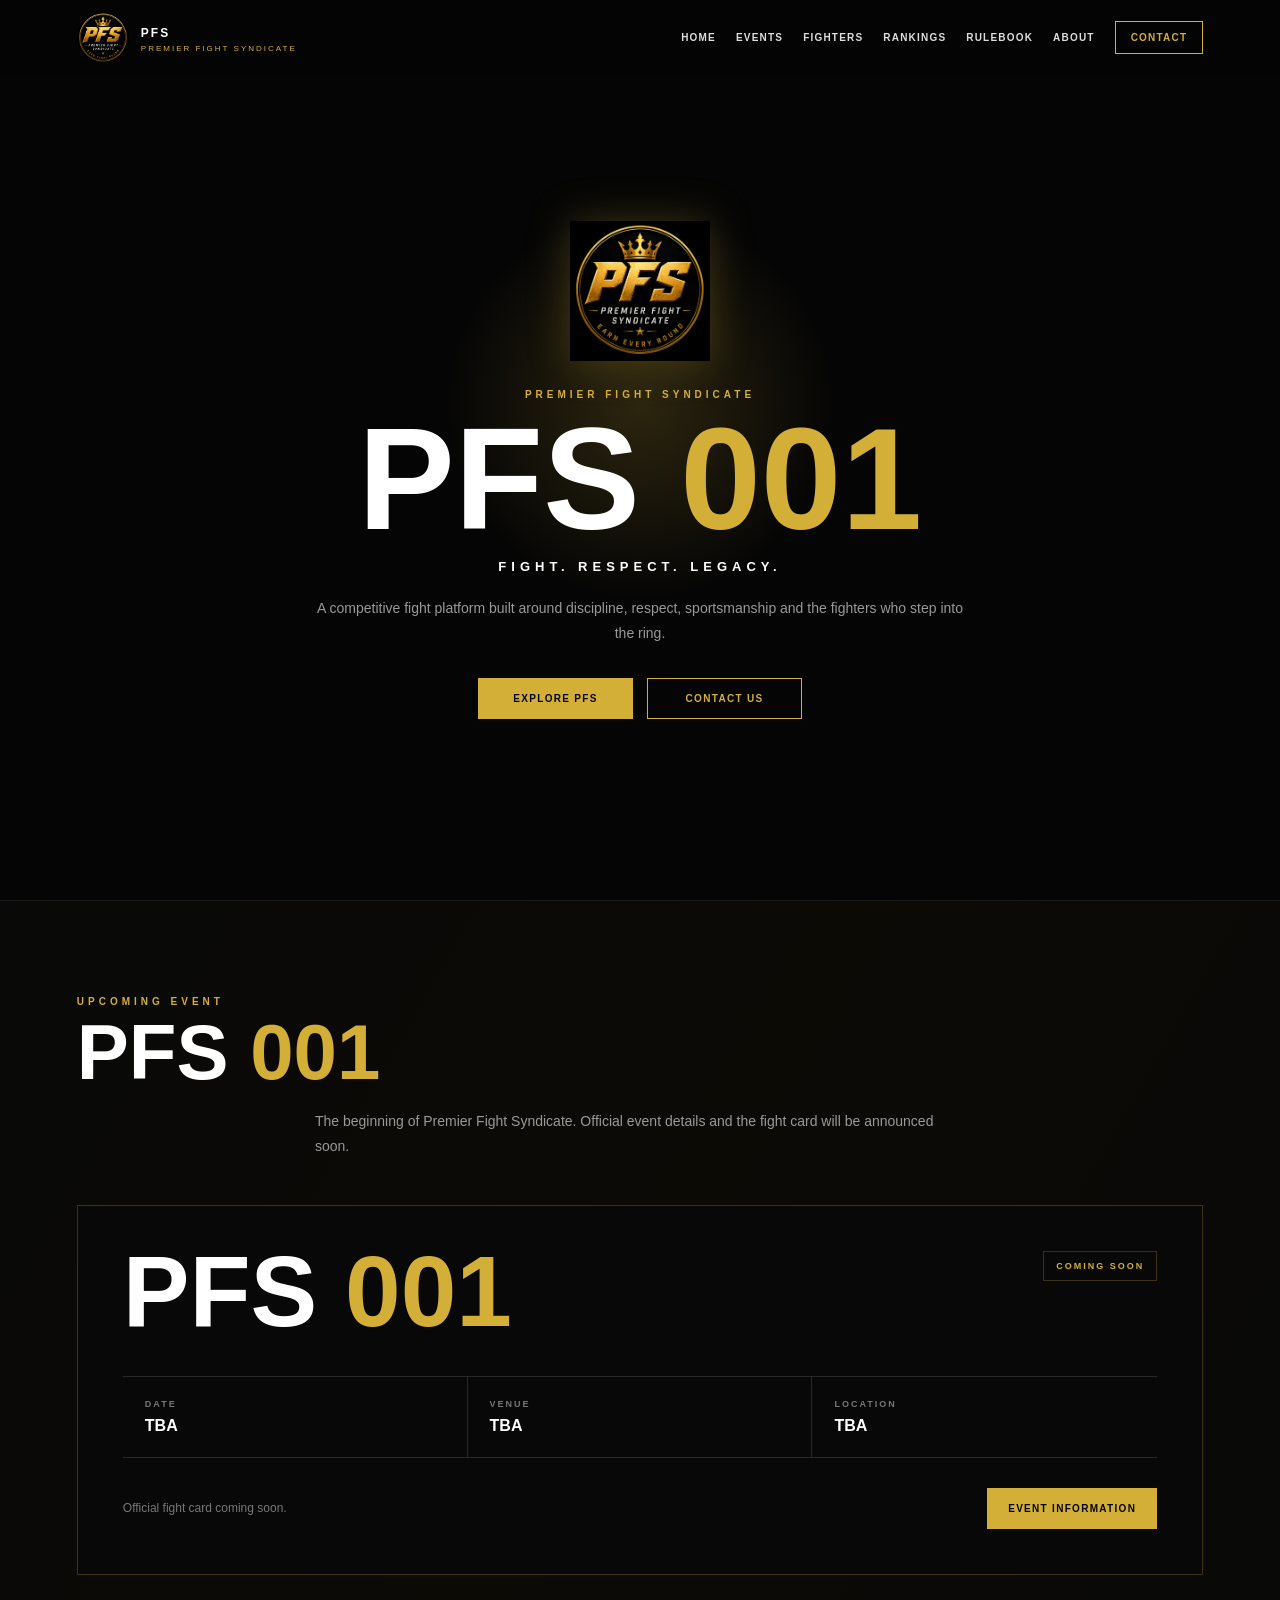
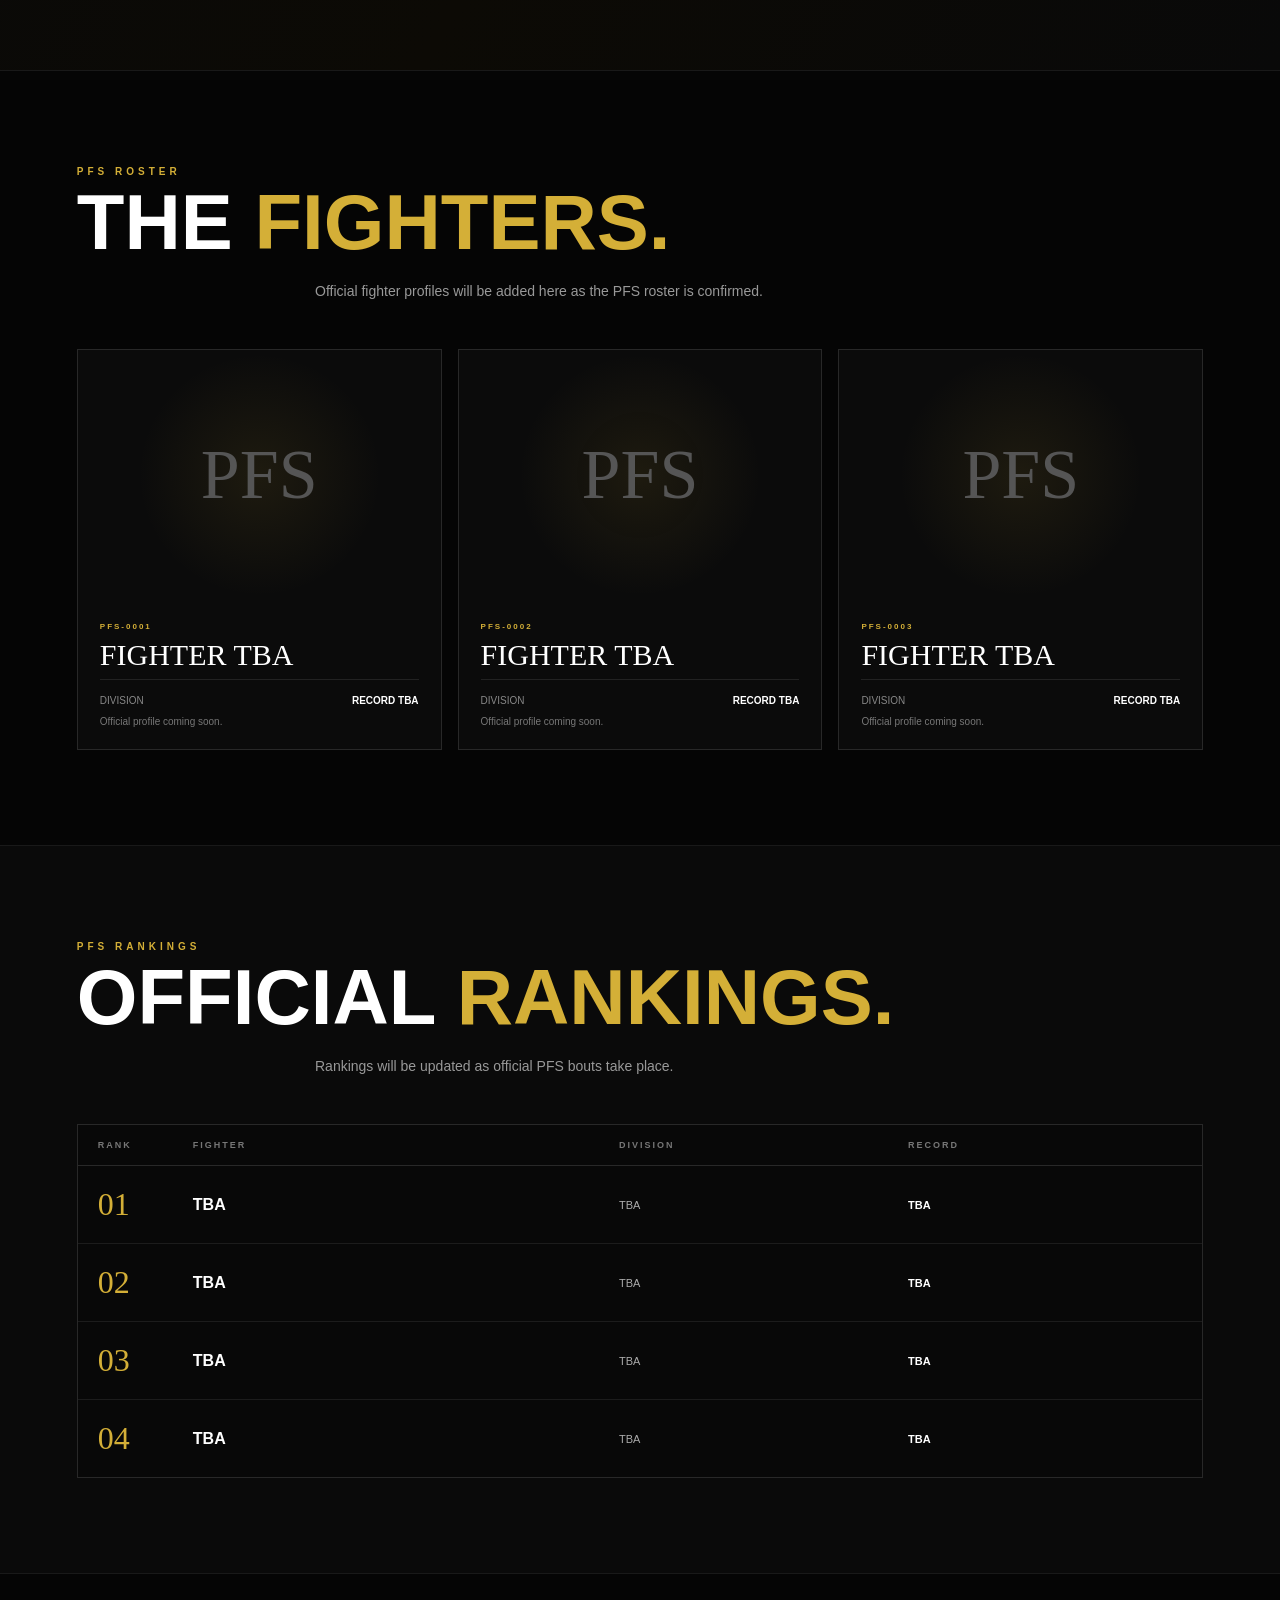
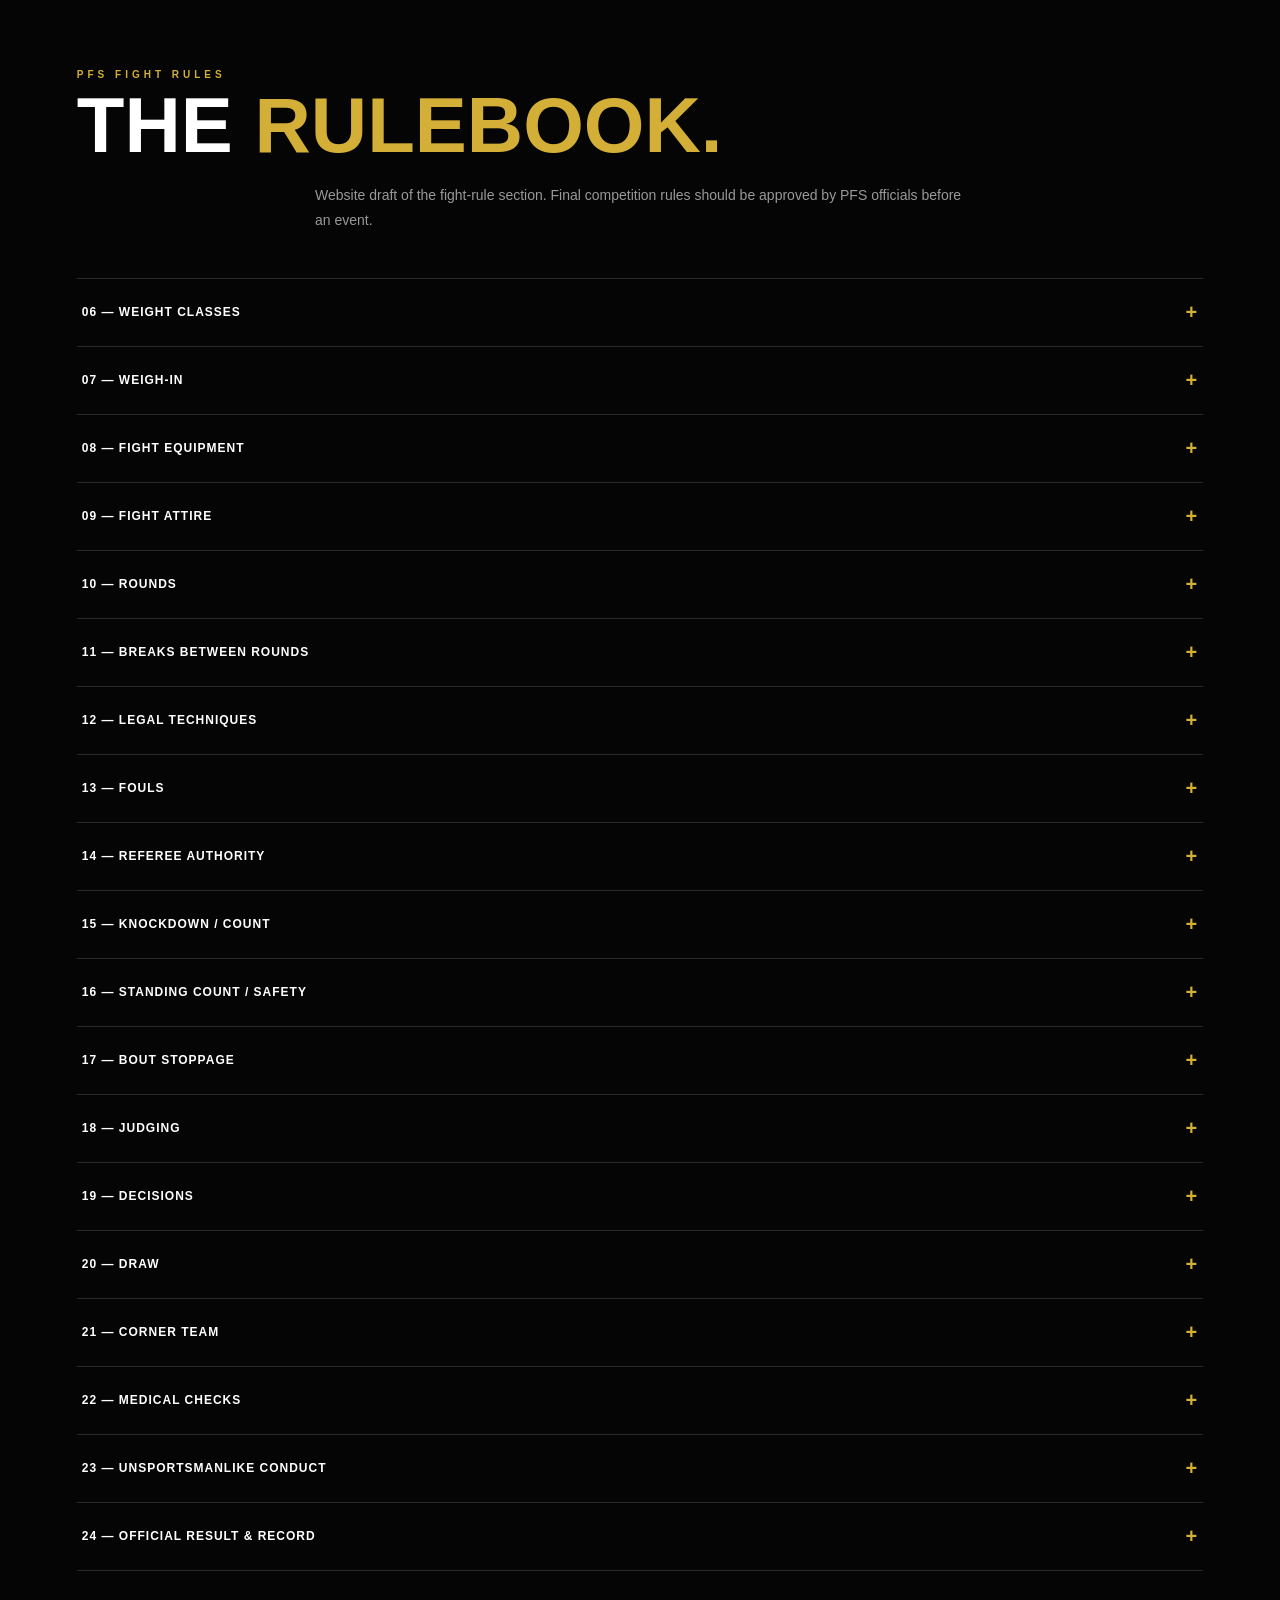
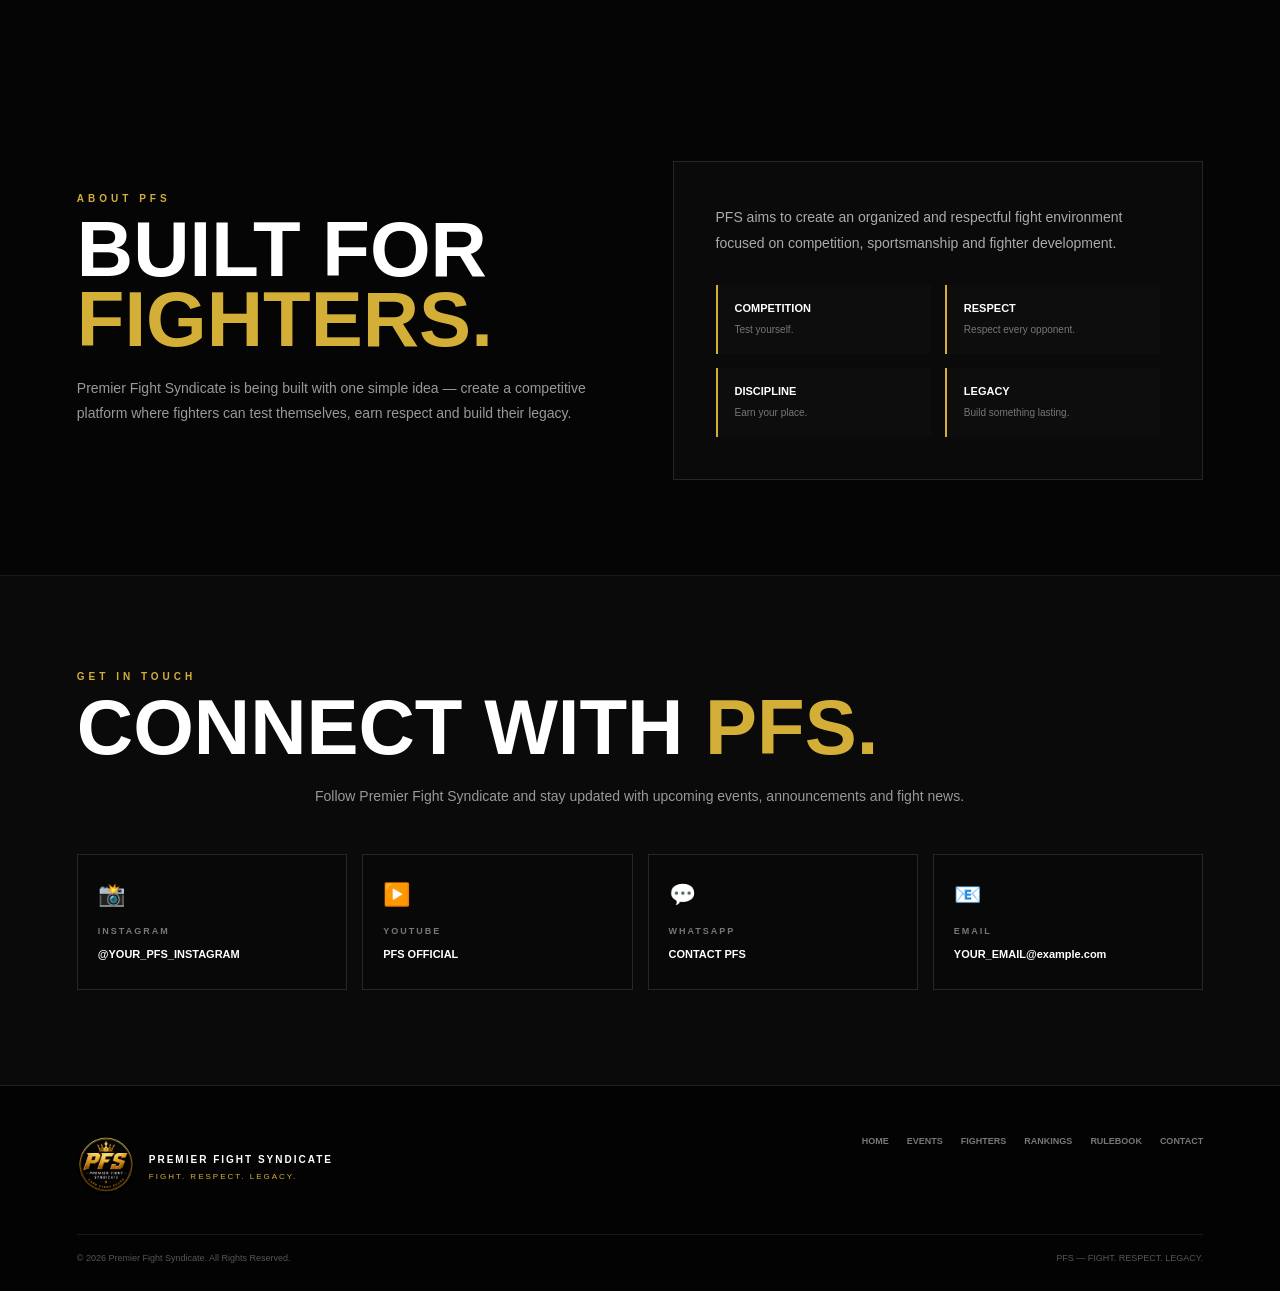
<file: index.html>
<!doctype html>
<html lang="en">
<head>
<meta charset="utf-8">
<meta name="viewport" content="width=device-width,initial-scale=1">
<title>PFS | Premier Fight Syndicate</title>
<meta name="description" content="Premier Fight Syndicate — Fight. Respect. Legacy.">
<style>
*{box-sizing:border-box;margin:0;padding:0}html{scroll-behavior:smooth}
body{background:#050505;color:#fff;font-family:Arial,Helvetica,sans-serif;overflow-x:hidden}
a{text-decoration:none;color:inherit}button{font:inherit}
:root{--g:#d4af37;--gl:#f1d675;--muted:#999;--line:rgba(212,175,55,.25)}
nav{position:fixed;top:0;left:0;width:100%;height:76px;z-index:99;display:flex;align-items:center;justify-content:space-between;padding:0 6%;background:#050505aa;backdrop-filter:blur(12px);border-bottom:1px solid transparent;transition:.3s}
nav.scrolled{background:#050505f5;border-color:var(--line)}
.brand{display:flex;align-items:center;gap:12px}.brand img{width:52px;height:52px;object-fit:contain;border-radius:50%}
.brand b{font-size:12px;letter-spacing:2px}.brand span{display:block;color:var(--g);font-size:8px;margin-top:3px;letter-spacing:2px}
.links{display:flex;align-items:center;gap:20px}.links a{font-size:10px;font-weight:800;letter-spacing:1.2px;color:#ddd}.links a:hover{color:var(--g)}
.navcta{padding:10px 15px;border:1px solid var(--g);color:var(--g)!important}.menu{display:none;background:none;border:0;color:#fff;font-size:27px}
.hero{min-height:100vh;display:flex;align-items:center;justify-content:center;text-align:center;padding:120px 6% 80px;position:relative;overflow:hidden;background:radial-gradient(circle at 50% 45%,#d4af3730,transparent 24%),#050505}
.hero-content{position:relative;z-index:1;max-width:900px}.hero-logo{width:140px;height:140px;object-fit:contain;margin-bottom:24px;filter:drop-shadow(0 0 20px #d4af3740)}
.label{color:var(--g);font-size:10px;font-weight:900;letter-spacing:4px}.hero h1,.title{font-family:Impact,"Arial Narrow",sans-serif;text-transform:uppercase}
.hero h1{font-size:clamp(62px,13vw,145px);line-height:.85;margin:18px 0}.hero h1 span,.title span{color:var(--g)}
.tag{font-size:13px;font-weight:800;letter-spacing:5px}.desc,.sub{max-width:650px;margin:22px auto;color:var(--muted);line-height:1.8;font-size:14px}
.buttons{display:flex;justify-content:center;gap:14px;margin-top:32px}.btn{display:inline-flex;align-items:center;justify-content:center;min-width:155px;padding:14px 20px;border:1px solid var(--g);font-size:10px;font-weight:900;letter-spacing:1.3px;transition:.25s}
.gold{background:var(--g);color:#050505}.gold:hover{background:var(--gl);transform:translateY(-3px)}.outline{color:var(--g)}.outline:hover{background:var(--g);color:#050505;transform:translateY(-3px)}
section{padding:95px 6%}.inner{max-width:1200px;margin:auto}.title{font-size:clamp(44px,7vw,78px);line-height:.9;margin-top:10px}
.events{background:linear-gradient(120deg,#090909,#0c0a05,#090909);border-block:1px solid #191919}
.event{margin-top:45px;padding:45px;border:1px solid var(--line);background:#080808}.eventtop{display:flex;justify-content:space-between;gap:20px}
.eventname{font:900 clamp(50px,9vw,100px)/.8 Impact,Arial}.eventname span{color:var(--g)}.status{height:max-content;padding:9px 12px;border:1px solid var(--line);color:var(--g);font-size:9px;font-weight:900;letter-spacing:2px}
.details{display:grid;grid-template-columns:repeat(3,1fr);margin-top:45px;border-block:1px solid #292929}.detail{padding:22px;border-right:1px solid #292929}.detail:last-child{border:0}
.detail small{display:block;color:#777;font-size:9px;font-weight:900;letter-spacing:2px;margin-bottom:8px}.bottom{display:flex;justify-content:space-between;align-items:center;gap:20px;margin-top:30px;color:#777;font-size:12px}
.fighters{background:#050505}.fighter-grid{display:grid;grid-template-columns:repeat(3,1fr);gap:16px;margin-top:45px}
.fighter{overflow:hidden;border:1px solid #282828;background:#0b0b0b;transition:.3s}.fighter:hover{transform:translateY(-5px);border-color:var(--g)}
.fighter-photo{height:250px;display:flex;align-items:center;justify-content:center;background:radial-gradient(circle,#d4af3718,transparent 55%),#0b0b0b;color:#555;font:70px Impact}
.fighter-info{padding:22px}.fighter-id{color:var(--g);font-size:8px;font-weight:900;letter-spacing:2px}.fighter-name{font:30px Impact;margin:7px 0}
.fighter-meta{display:flex;justify-content:space-between;border-top:1px solid #222;padding-top:15px;color:#888;font-size:10px}.record{color:#fff;font-weight:bold}.placeholder{font-size:10px;color:#777;margin-top:10px}
.rankings{background:#0a0a0a;border-block:1px solid #191919}.rank-table{margin-top:45px;border:1px solid #282828;background:#080808}
.rank-head,.rank-row{display:grid;grid-template-columns:80px 1.5fr 1fr 1fr;gap:15px;align-items:center}.rank-head{padding:15px 20px;color:#777;font-size:9px;font-weight:900;letter-spacing:2px;border-bottom:1px solid #282828}
.rank-row{padding:20px;border-bottom:1px solid #1c1c1c}.rank-row:last-child{border:0}.rank-num{font:32px Impact;color:var(--g)}.rank-name{font-weight:900}.rank-division,.rank-record{font-size:11px;color:#aaa}.rank-record{color:#fff;font-weight:bold}
.rules{background:#050505}.rule-list{margin-top:45px;border-top:1px solid #292929}.rule{border-bottom:1px solid #292929}
.rule button{width:100%;padding:22px 5px;background:none;border:0;color:#fff;display:flex;justify-content:space-between;align-items:center;text-align:left;cursor:pointer;font-size:12px;font-weight:900;letter-spacing:1px}
.rule button span{color:var(--g);font-size:20px;transition:.2s}.rule.open button span{transform:rotate(45deg)}
.rule-content{max-height:0;overflow:hidden;transition:max-height .3s ease;color:#999;line-height:1.8;font-size:13px}.rule-content p{padding:0 5px 22px}.rule.open .rule-content{max-height:250px}
.about{background:#050505}.aboutgrid{display:grid;grid-template-columns:1fr 1fr;gap:65px;align-items:center}.box{padding:42px;border:1px solid #262626;background:#0a0a0a}.box p{color:#aaa;line-height:1.9;font-size:14px}
.points{display:grid;grid-template-columns:1fr 1fr;gap:14px;margin-top:28px}.point{padding:17px;border-left:2px solid var(--g);background:#0d0d0d}.point b{display:block;font-size:11px;margin-bottom:5px}.point span{color:#777;font-size:10px}
.contact{background:#0a0a0a;border-top:1px solid #181818}.contacts{display:grid;grid-template-columns:repeat(4,1fr);gap:15px;margin-top:45px}
.card{padding:27px 20px;border:1px solid #272727;background:#080808;transition:.3s}.card:hover{transform:translateY(-5px);border-color:var(--g)}.icon{font-size:22px;margin-bottom:18px}
.card small{display:block;color:#777;font-size:9px;font-weight:900;letter-spacing:2px;margin-bottom:8px}.card b{font-size:11px;word-break:break-word}
footer{padding:50px 6% 28px;background:#030303;border-top:1px solid #222}.ftop{max-width:1200px;margin:auto;display:flex;justify-content:space-between;gap:35px}
.fbrand{display:flex;align-items:center;gap:14px}.fbrand img{width:58px;height:58px;object-fit:contain;border-radius:50%}.fbrand b{font-size:10px;letter-spacing:2px}.fbrand span{display:block;color:var(--g);font-size:8px;letter-spacing:2px;margin-top:5px}
.flink{display:flex;gap:18px;flex-wrap:wrap}.flink a{color:#777;font-size:9px;font-weight:bold}.flink a:hover{color:var(--g)}.fbottom{max-width:1200px;margin:40px auto 0;padding-top:18px;border-top:1px solid #191919;display:flex;justify-content:space-between;color:#555;font-size:9px}
.reveal{opacity:0;transform:translateY(22px);transition:.7s}.show{opacity:1;transform:none}
@media(max-width:850px){nav{padding:0 5%}.menu{display:block}.links{display:none;position:absolute;top:76px;left:0;width:100%;padding:12px 6% 20px;flex-direction:column;align-items:stretch;background:#050505f7;border-bottom:1px solid var(--line)}.links.open{display:flex}.links a{padding:13px 0;border-bottom:1px solid #1b1b1b}.navcta{text-align:center}.fighter-grid{grid-template-columns:1fr 1fr}.contacts{grid-template-columns:1fr 1fr}.aboutgrid{grid-template-columns:1fr}.ftop{flex-direction:column}}
@media(max-width:600px){section{padding:75px 6%}.hero{padding-inline:6%}.hero-logo{width:115px;height:115px}.tag{letter-spacing:3px;font-size:11px}.buttons{flex-direction:column}.btn{width:100%}.event{padding:28px 20px}.eventtop,.bottom{flex-direction:column;align-items:stretch}.details{grid-template-columns:1fr}.detail{border-right:0;border-bottom:1px solid #292929}.detail:last-child{border:0}.fighter-grid{grid-template-columns:1fr}.fighter-photo{height:220px}.rank-head,.rank-row{grid-template-columns:45px 1.5fr 1fr}.rank-head div:nth-child(3),.rank-row .rank-division{display:none}.points{grid-template-columns:1fr}.contacts{grid-template-columns:1fr}.fbottom{flex-direction:column;gap:10px}}
</style>
</head>
<body>
<nav id="nav">
<a class="brand" href="#home"><img src="logo.png" alt="PFS Logo"><div><b>PFS</b><span>PREMIER FIGHT SYNDICATE</span></div></a>
<button class="menu" id="menu">☰</button>
<div class="links" id="links">
<a href="#home">HOME</a><a href="#events">EVENTS</a><a href="#fighters">FIGHTERS</a><a href="#rankings">RANKINGS</a><a href="#rules">RULEBOOK</a><a href="#about">ABOUT</a><a href="#contact" class="navcta">CONTACT</a>
</div>
</nav>

<section class="hero" id="home"><div class="hero-content reveal">
<img class="hero-logo" src="logo.png" alt="Premier Fight Syndicate">
<div class="label">PREMIER FIGHT SYNDICATE</div><h1>PFS <span>001</span></h1><div class="tag">FIGHT. RESPECT. LEGACY.</div>
<p class="desc">A competitive fight platform built around discipline, respect, sportsmanship and the fighters who step into the ring.</p>
<div class="buttons"><a class="btn gold" href="#events">EXPLORE PFS</a><a class="btn outline" href="#contact">CONTACT US</a></div>
</div></section>

<section class="events" id="events"><div class="inner reveal">
<div class="label">UPCOMING EVENT</div><h2 class="title">PFS <span>001</span></h2><p class="sub">The beginning of Premier Fight Syndicate. Official event details and the fight card will be announced soon.</p>
<div class="event"><div class="eventtop"><div class="eventname">PFS <span>001</span></div><div class="status">COMING SOON</div></div>
<div class="details"><div class="detail"><small>DATE</small><strong>TBA</strong></div><div class="detail"><small>VENUE</small><strong>TBA</strong></div><div class="detail"><small>LOCATION</small><strong>TBA</strong></div></div>
<div class="bottom"><span>Official fight card coming soon.</span><a class="btn gold" href="#contact">EVENT INFORMATION</a></div></div>
</div></section>

<section class="fighters" id="fighters"><div class="inner reveal">
<div class="label">PFS ROSTER</div><h2 class="title">THE <span>FIGHTERS.</span></h2><p class="sub">Official fighter profiles will be added here as the PFS roster is confirmed.</p>
<div class="fighter-grid">
<div class="fighter"><div class="fighter-photo">PFS</div><div class="fighter-info"><div class="fighter-id">PFS-0001</div><div class="fighter-name">FIGHTER TBA</div><div class="fighter-meta"><span>DIVISION</span><span class="record">RECORD TBA</span></div><div class="placeholder">Official profile coming soon.</div></div></div>
<div class="fighter"><div class="fighter-photo">PFS</div><div class="fighter-info"><div class="fighter-id">PFS-0002</div><div class="fighter-name">FIGHTER TBA</div><div class="fighter-meta"><span>DIVISION</span><span class="record">RECORD TBA</span></div><div class="placeholder">Official profile coming soon.</div></div></div>
<div class="fighter"><div class="fighter-photo">PFS</div><div class="fighter-info"><div class="fighter-id">PFS-0003</div><div class="fighter-name">FIGHTER TBA</div><div class="fighter-meta"><span>DIVISION</span><span class="record">RECORD TBA</span></div><div class="placeholder">Official profile coming soon.</div></div></div>
</div></div></section>

<section class="rankings" id="rankings"><div class="inner reveal">
<div class="label">PFS RANKINGS</div><h2 class="title">OFFICIAL <span>RANKINGS.</span></h2><p class="sub">Rankings will be updated as official PFS bouts take place.</p>
<div class="rank-table"><div class="rank-head"><div>RANK</div><div>FIGHTER</div><div>DIVISION</div><div>RECORD</div></div>
<div class="rank-row"><div class="rank-num">01</div><div class="rank-name">TBA</div><div class="rank-division">TBA</div><div class="rank-record">TBA</div></div>
<div class="rank-row"><div class="rank-num">02</div><div class="rank-name">TBA</div><div class="rank-division">TBA</div><div class="rank-record">TBA</div></div>
<div class="rank-row"><div class="rank-num">03</div><div class="rank-name">TBA</div><div class="rank-division">TBA</div><div class="rank-record">TBA</div></div>
<div class="rank-row"><div class="rank-num">04</div><div class="rank-name">TBA</div><div class="rank-division">TBA</div><div class="rank-record">TBA</div></div>
</div></div></section>

<section class="rules" id="rules"><div class="inner reveal">
<div class="label">PFS FIGHT RULES</div><h2 class="title">THE <span>RULEBOOK.</span></h2><p class="sub">Website draft of the fight-rule section. Final competition rules should be approved by PFS officials before an event.</p>
<div class="rule-list">
<div class="rule"><button>06 — WEIGHT CLASSES <span>+</span></button><div class="rule-content"><p>Fighters must compete in the designated weight class for their bout. Official weigh-in requirements and any permitted allowance should be stated in event regulations.</p></div></div>
<div class="rule"><button>07 — WEIGH-IN <span>+</span></button><div class="rule-content"><p>Fighters must attend the official weigh-in at the time and location announced by PFS. Failure to meet the required weight may affect bout eligibility.</p></div></div>
<div class="rule"><button>08 — FIGHT EQUIPMENT <span>+</span></button><div class="rule-content"><p>Required gloves, hand protection and other approved equipment must be used as specified by PFS officials. Equipment must be checked before competition.</p></div></div>
<div class="rule"><button>09 — FIGHT ATTIRE <span>+</span></button><div class="rule-content"><p>Fighters must wear approved competition attire and must not use equipment or clothing that creates an unfair advantage or safety risk.</p></div></div>
<div class="rule"><button>10 — ROUNDS <span>+</span></button><div class="rule-content"><p>The number and duration of rounds will be announced for each PFS bout and must be followed by fighters and officials.</p></div></div>
<div class="rule"><button>11 — BREAKS BETWEEN ROUNDS <span>+</span></button><div class="rule-content"><p>Fighters receive the official break between rounds. Only authorized corner personnel may provide assistance during the break.</p></div></div>
<div class="rule"><button>12 — LEGAL TECHNIQUES <span>+</span></button><div class="rule-content"><p>Only techniques permitted by the specific PFS ruleset and bout classification may be used. Fighters must follow referee instructions.</p></div></div>
<div class="rule"><button>13 — FOULS <span>+</span></button><div class="rule-content"><p>Any prohibited action is a foul. The referee may issue warnings, deduct points, stop the bout or take another permitted action.</p></div></div>
<div class="rule"><button>14 — REFEREE AUTHORITY <span>+</span></button><div class="rule-content"><p>The referee is responsible for fighter safety and control of the bout. Fighters must immediately follow referee commands.</p></div></div>
<div class="rule"><button>15 — KNOCKDOWN / COUNT <span>+</span></button><div class="rule-content"><p>Any knockdown procedure and count will follow the official PFS ruleset applicable to the bout.</p></div></div>
<div class="rule"><button>16 — STANDING COUNT / SAFETY <span>+</span></button><div class="rule-content"><p>Where applicable, officials may use competition rules and medical assessment procedures to determine whether a fighter can safely continue.</p></div></div>
<div class="rule"><button>17 — BOUT STOPPAGE <span>+</span></button><div class="rule-content"><p>A bout may be stopped by the referee, ringside medical professional or other authorized official when continuation is considered unsafe.</p></div></div>
<div class="rule"><button>18 — JUDGING <span>+</span></button><div class="rule-content"><p>When a bout reaches the judges, the official judging criteria and scoring system designated by PFS for that event will determine the result.</p></div></div>
<div class="rule"><button>19 — DECISIONS <span>+</span></button><div class="rule-content"><p>A bout may end by a decision or another result recognized by the official PFS ruleset.</p></div></div>
<div class="rule"><button>20 — DRAW <span>+</span></button><div class="rule-content"><p>If the official scoring system results in an equal score, the bout may be declared a draw where permitted by event rules.</p></div></div>
<div class="rule"><button>21 — CORNER TEAM <span>+</span></button><div class="rule-content"><p>Only authorized corner personnel may be present in the designated corner area and they must follow event officials' instructions.</p></div></div>
<div class="rule"><button>22 — MEDICAL CHECKS <span>+</span></button><div class="rule-content"><p>Fighters may be required to complete pre-bout and post-bout medical checks. Medical officials may recommend that a fighter not compete or continue.</p></div></div>
<div class="rule"><button>23 — UNSPORTSMANLIKE CONDUCT <span>+</span></button><div class="rule-content"><p>Fighters must compete respectfully and follow official instructions. Serious or repeated misconduct may result in penalties or disqualification under event regulations.</p></div></div>
<div class="rule"><button>24 — OFFICIAL RESULT &amp; RECORD <span>+</span></button><div class="rule-content"><p>The official result of each bout will be recorded by PFS. Fighter records should be updated only from confirmed official results.</p></div></div>
</div></div></section>

<section class="about" id="about"><div class="inner"><div class="aboutgrid">
<div class="reveal"><div class="label">ABOUT PFS</div><h2 class="title">BUILT FOR<br><span>FIGHTERS.</span></h2><p class="sub">Premier Fight Syndicate is being built with one simple idea — create a competitive platform where fighters can test themselves, earn respect and build their legacy.</p></div>
<div class="box reveal"><p>PFS aims to create an organized and respectful fight environment focused on competition, sportsmanship and fighter development.</p><div class="points"><div class="point"><b>COMPETITION</b><span>Test yourself.</span></div><div class="point"><b>RESPECT</b><span>Respect every opponent.</span></div><div class="point"><b>DISCIPLINE</b><span>Earn your place.</span></div><div class="point"><b>LEGACY</b><span>Build something lasting.</span></div></div></div>
</div></div></section>

<section class="contact" id="contact"><div class="inner reveal">
<div class="label">GET IN TOUCH</div><h2 class="title">CONNECT WITH <span>PFS.</span></h2><p class="sub">Follow Premier Fight Syndicate and stay updated with upcoming events, announcements and fight news.</p>
<div class="contacts">
<a class="card" href="https://instagram.com/YOUR_PFS_INSTAGRAM" target="_blank"><div class="icon">📸</div><small>INSTAGRAM</small><b>@YOUR_PFS_INSTAGRAM</b></a>
<a class="card" href="https://youtube.com/@YOUR_PFS_YOUTUBE" target="_blank"><div class="icon">▶️</div><small>YOUTUBE</small><b>PFS OFFICIAL</b></a>
<a class="card" href="https://wa.me/YOUR_WHATSAPP_NUMBER" target="_blank"><div class="icon">💬</div><small>WHATSAPP</small><b>CONTACT PFS</b></a>
<a class="card" href="mailto:YOUR_EMAIL@example.com"><div class="icon">📧</div><small>EMAIL</small><b>YOUR_EMAIL@example.com</b></a>
</div></div></section>

<footer><div class="ftop"><div class="fbrand"><img src="logo.png" alt="PFS"><div><b>PREMIER FIGHT SYNDICATE</b><span>FIGHT. RESPECT. LEGACY.</span></div></div>
<div class="flink"><a href="#home">HOME</a><a href="#events">EVENTS</a><a href="#fighters">FIGHTERS</a><a href="#rankings">RANKINGS</a><a href="#rules">RULEBOOK</a><a href="#contact">CONTACT</a></div></div>
<div class="fbottom"><span>© 2026 Premier Fight Syndicate. All Rights Reserved.</span><span>PFS — FIGHT. RESPECT. LEGACY.</span></div></footer>

<script>
const nav=document.getElementById("nav"),menu=document.getElementById("menu"),links=document.getElementById("links");
addEventListener("scroll",()=>nav.classList.toggle("scrolled",scrollY>40));
menu.onclick=()=>links.classList.toggle("open");
document.querySelectorAll(".links a").forEach(a=>a.onclick=()=>links.classList.remove("open"));
document.querySelectorAll(".rule button").forEach(btn=>btn.addEventListener("click",()=>{
 const item=btn.parentElement;
 document.querySelectorAll(".rule.open").forEach(x=>{if(x!==item)x.classList.remove("open")});
 item.classList.toggle("open");
}));
const obs=new IntersectionObserver(es=>es.forEach(e=>{if(e.isIntersecting){e.target.classList.add("show");obs.unobserve(e.target)}}),{threshold:.12});
document.querySelectorAll(".reveal").forEach(e=>obs.observe(e));
</script>
</body>
</html>
</file>
